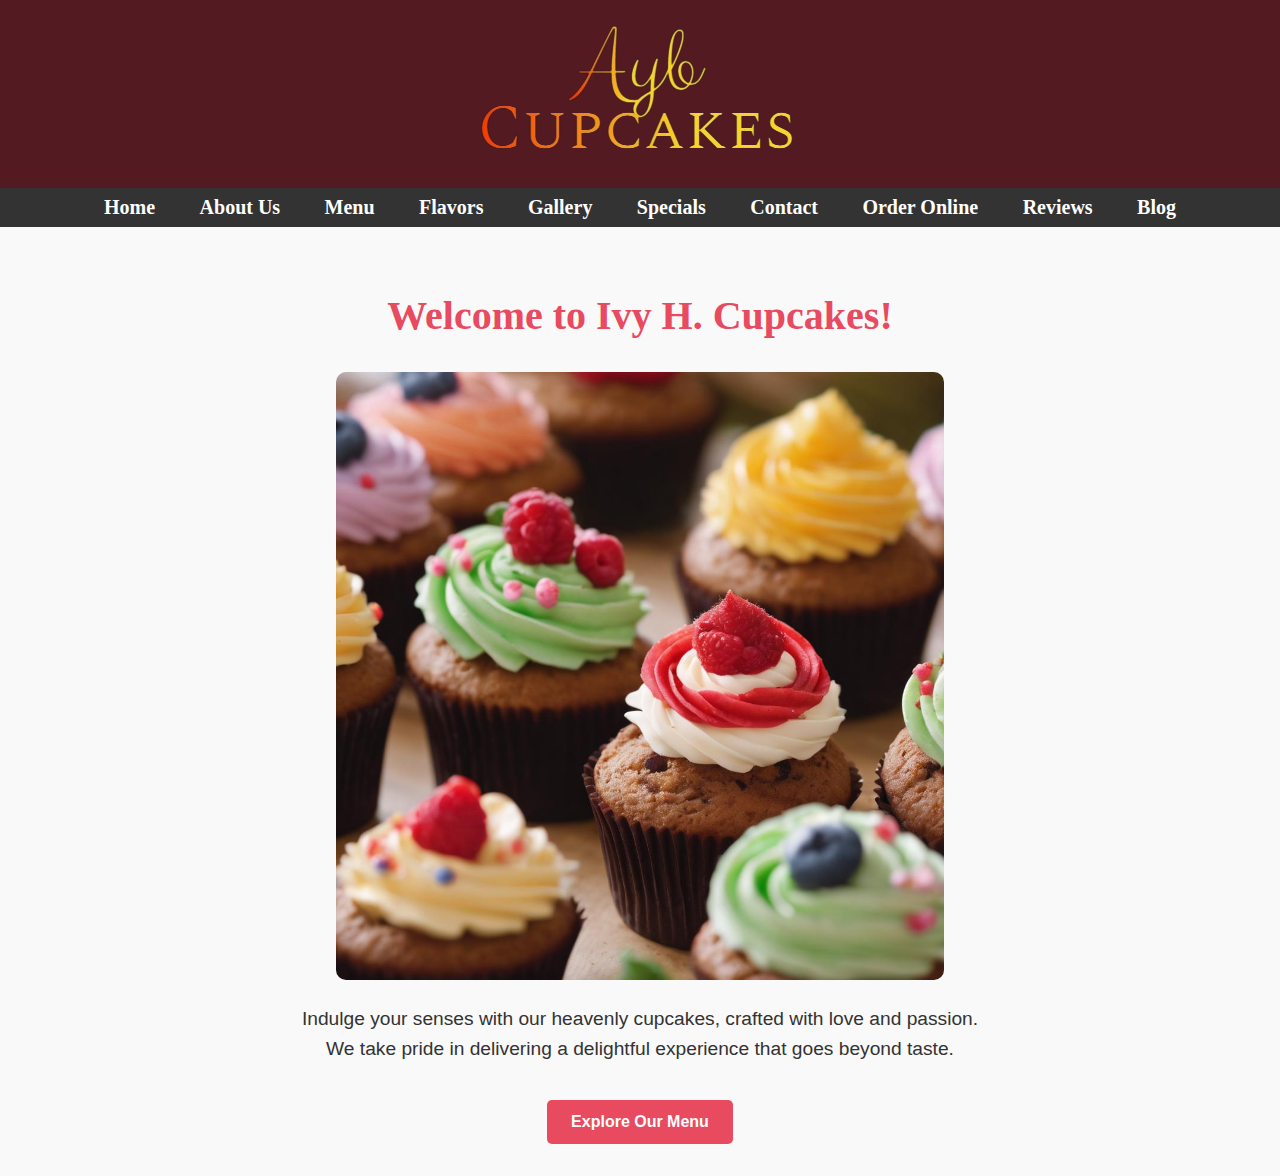
<file: index.html>
<!DOCTYPE html>
<html lang="en">
<head>
    <meta charset="UTF-8">
    <meta name="viewport" content="width=device-width, initial-scale=1.0">
    <title>Ivy H. Cupcakes</title>
    <link rel="stylesheet" href="styles.css">

</head>
<body>

    <header>
        <img src="pic/owner.png" alt="owner">
    </header>

    <nav>
        <a href="index.html">Home</a>
        <a href="about.html">About Us</a>
        <a href="menu.html">Menu</a>
        <a href="flavors.html">Flavors</a>
        <a href="gallery.html">Gallery</a>
        <a href="specials.html">Specials</a>
        <a href="contact.html">Contact</a>
        <a href="order.html">Order Online</a>
        <a href="reviews.html">Reviews</a>
        <a href="blog.html">Blog</a>
    </nav>

    <section id="home">
        <h2>Welcome to Ivy H. Cupcakes!</h2>
    <img src="pic/home.jpg" alt="Cupcakes Image">
    <p>Indulge your senses with our heavenly cupcakes, crafted with love and passion. <br>
        We take pride in delivering a delightful experience that goes beyond taste.</p>
    <a href="menu.html" class="cta-button">Explore Our Menu</a>
</section>

</body>
</html>
</file>
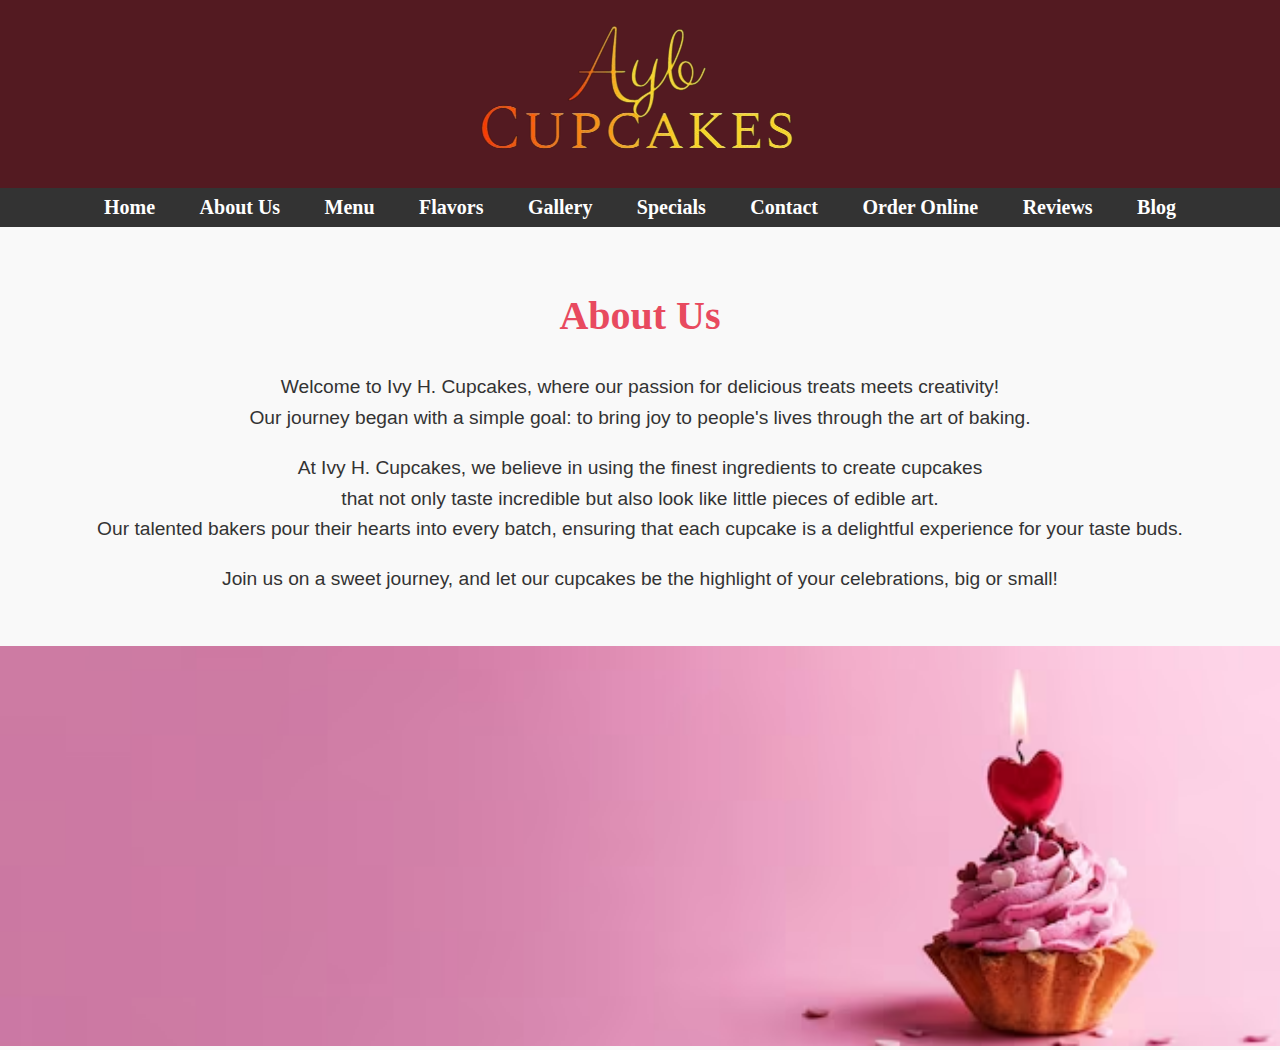
<file: about.html>
<!DOCTYPE html>
<html lang="en">
<head>
    <meta charset="UTF-8">
    <meta name="viewport" content="width=device-width, initial-scale=1.0">
    <title>Ivy H. Cupcakes</title>
    <link rel="stylesheet" href="styles.css">

</head>
<body>

    <header>
        <img src="pic/owner.png" alt="owner">
    </header>

    <nav>
        <a href="index.html">Home</a>
        <a href="about.html">About Us</a>
        <a href="menu.html">Menu</a>
        <a href="flavors.html">Flavors</a>
        <a href="gallery.html">Gallery</a>
        <a href="specials.html">Specials</a>
        <a href="contact.html">Contact</a>
        <a href="order.html">Order Online</a>
        <a href="reviews.html">Reviews</a>
        <a href="blog.html">Blog</a>
    </nav>

    <section id="about">
        <h2>About Us</h2>
        <p>Welcome to Ivy H. Cupcakes, where our passion for delicious treats meets creativity! <br>
             Our journey began with a simple goal: to bring joy to people's lives through the art of baking.</p>
        <p>At Ivy H. Cupcakes, we believe in using the finest ingredients to create cupcakes <br>
             that not only taste incredible but also look like little pieces of edible art. <br>
             Our talented bakers pour their hearts into every batch, ensuring that each cupcake is a delightful experience for your taste buds.</p>
        <p>Join us on a sweet journey, and let our cupcakes be the highlight of your celebrations, big or small!</p>
    </section>

    <section id="banner">
        <img src="pic/banner.jpg" alt="Banner Image">
    </section>

    
</body>
</html>
</file>
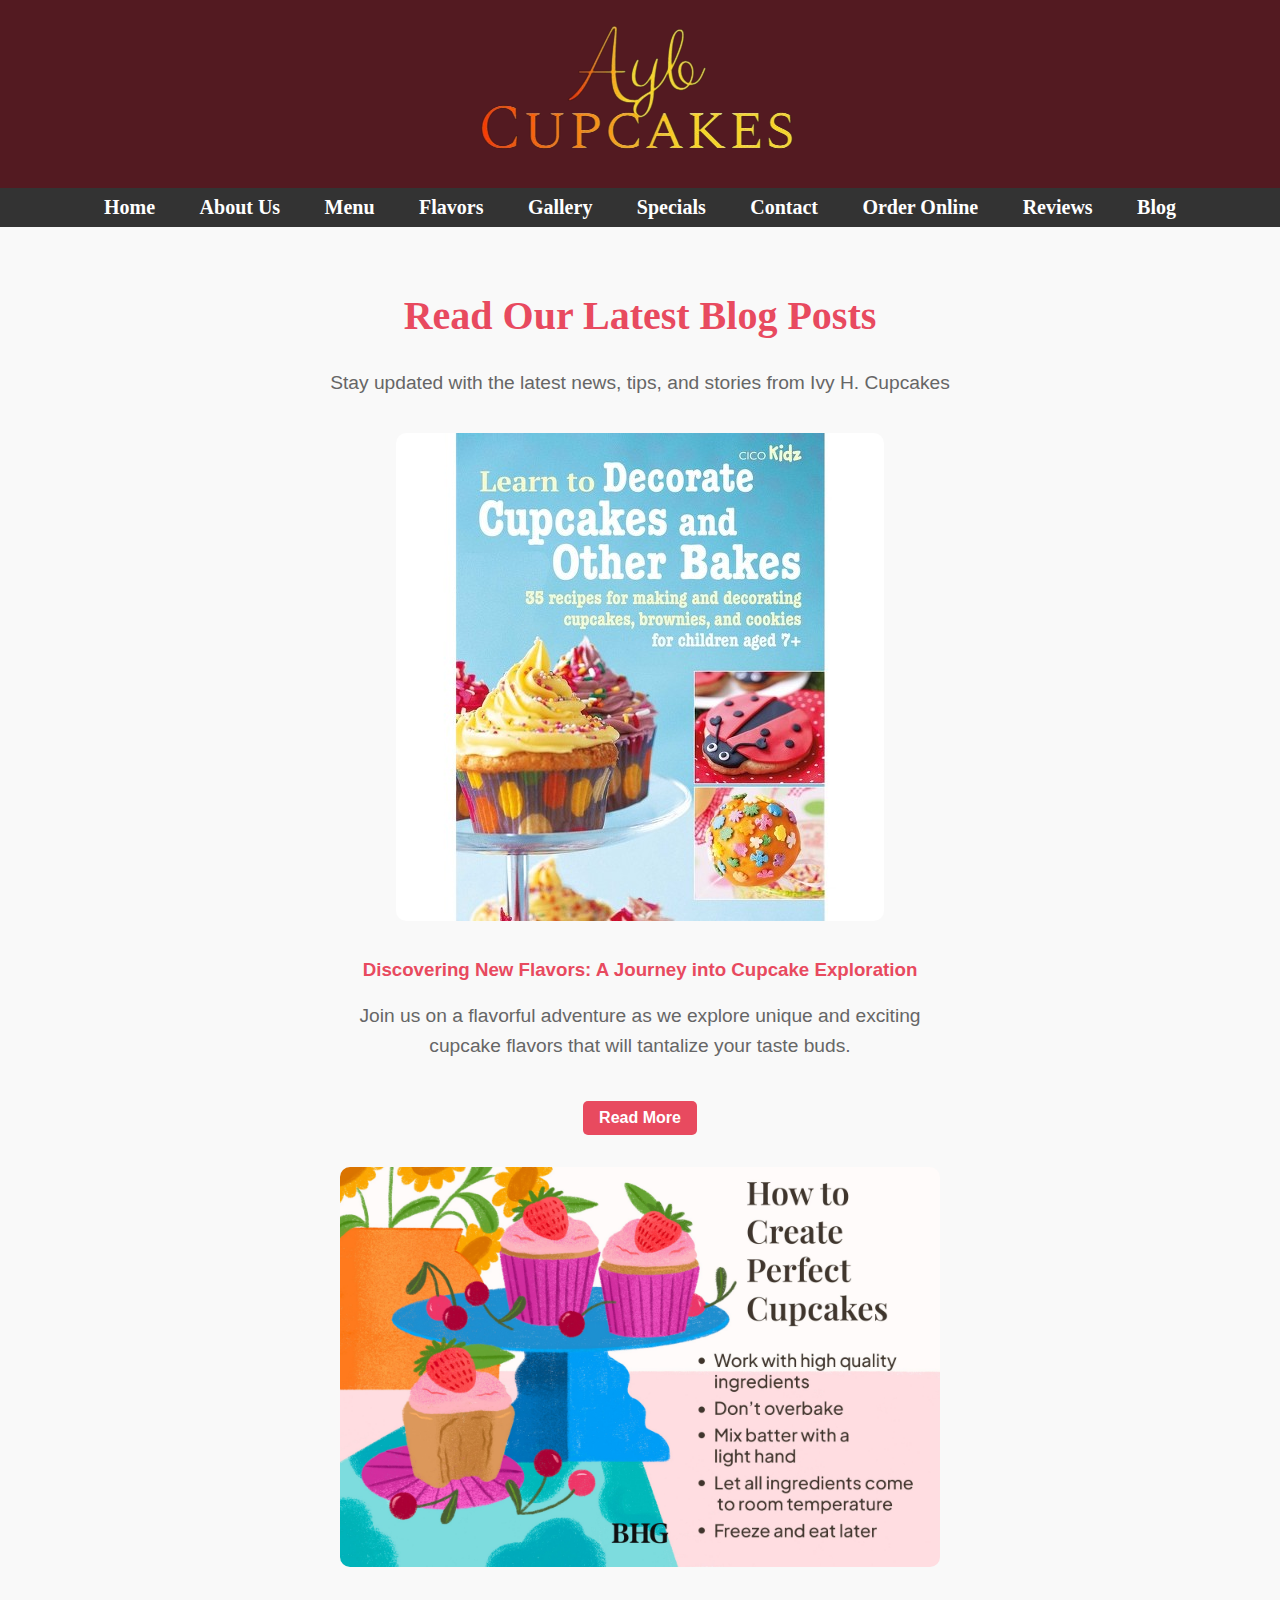
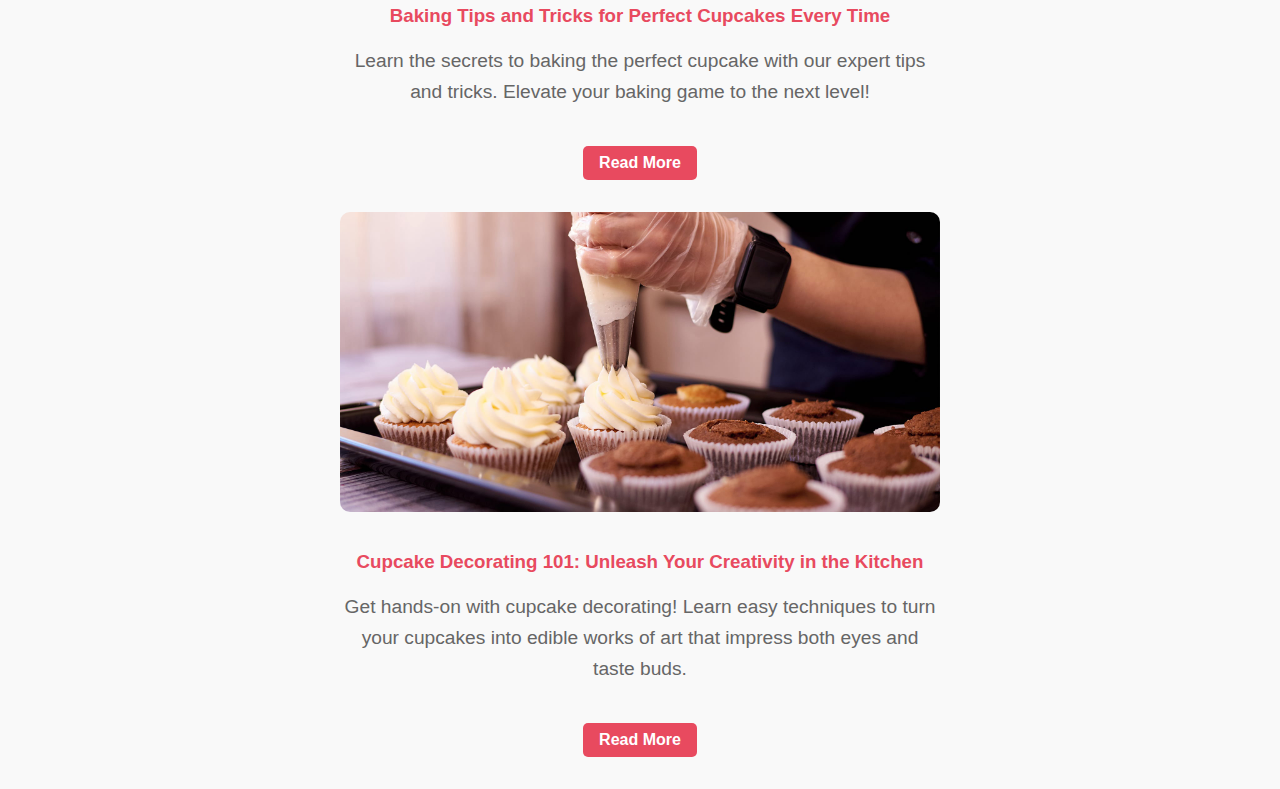
<file: blog.html>
<!DOCTYPE html>
<html lang="en">
<head>
    <meta charset="UTF-8">
    <meta name="viewport" content="width=device-width, initial-scale=1.0">
    <title>Ivy H. Cupcakes</title>
    <link rel="stylesheet" href="styles.css">

</head>
<body>

    <header>
        <img src="pic/owner.png" alt="owner">
    </header>

    <nav>
        <a href="index.html">Home</a>
        <a href="about.html">About Us</a>
        <a href="menu.html">Menu</a>
        <a href="flavors.html">Flavors</a>
        <a href="gallery.html">Gallery</a>
        <a href="specials.html">Specials</a>
        <a href="contact.html">Contact</a>
        <a href="order.html">Order Online</a>
        <a href="reviews.html">Reviews</a>
        <a href="blog.html">Blog</a>
    </nav>

    
<section id="blog">
    <h2>Read Our Latest Blog Posts</h2>
    <p>Stay updated with the latest news, tips, and stories from Ivy H. Cupcakes</p>

    <div class="blog-post">
        <img src="pic/discovering.jpg" alt="Blog Post 1">
        <h3>Discovering New Flavors: A Journey into Cupcake Exploration</h3>
        <p>Join us on a flavorful adventure as we explore unique and exciting cupcake flavors that will tantalize your taste buds.</p>
        <a href="#">Read More</a>
    </div>

    <div class="blog-post">
        <img src="pic/baking tips.jpg" alt="Blog Post 2">
        <h3>Baking Tips and Tricks for Perfect Cupcakes Every Time</h3>
        <p>Learn the secrets to baking the perfect cupcake with our expert tips and tricks. Elevate your baking game to the next level!</p>
        <a href="#">Read More</a>
    </div>

    <div class="blog-post">
        <img src="pic/decorating.jpg" alt="Blog Post 3">
        <h3>Cupcake Decorating 101: Unleash Your Creativity in the Kitchen</h3>
        <p>Get hands-on with cupcake decorating! Learn easy techniques to turn your cupcakes into edible works of art that impress both eyes and taste buds.</p>
        <a href="#">Read More</a>
    </div>
</section>

    
</body>
</html>
</file>
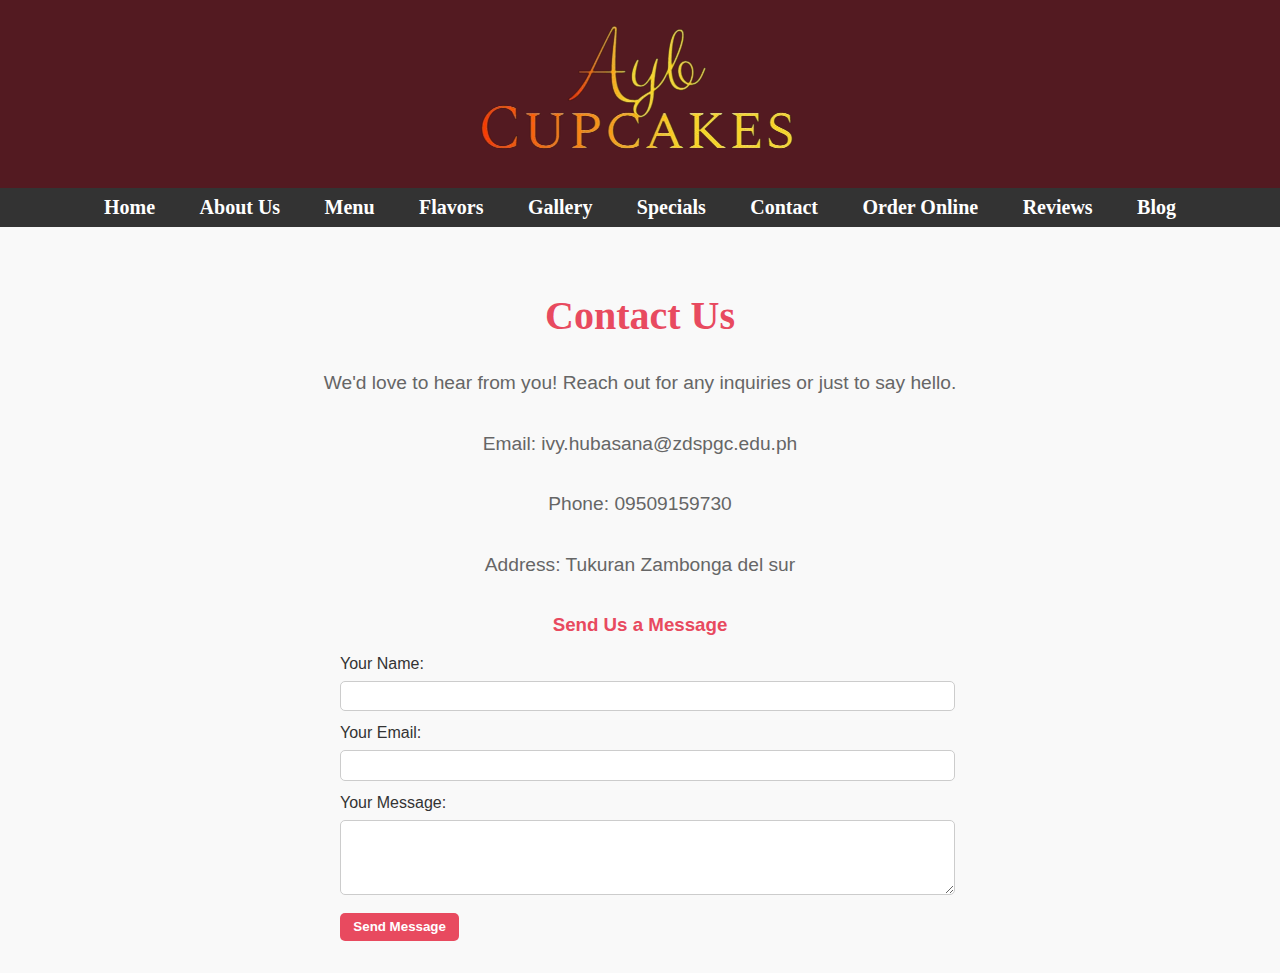
<file: contact.html>
<!DOCTYPE html>
<html lang="en">
<head>
    <meta charset="UTF-8">
    <meta name="viewport" content="width=device-width, initial-scale=1.0">
    <title>Ivy H. Cupcakes</title>
    <link rel="stylesheet" href="styles.css">

</head>
<body>

    <header>
        <img src="pic/owner.png" alt="owner">
    </header>

    <nav>
        <a href="index.html">Home</a>
        <a href="about.html">About Us</a>
        <a href="menu.html">Menu</a>
        <a href="flavors.html">Flavors</a>
        <a href="gallery.html">Gallery</a>
        <a href="specials.html">Specials</a>
        <a href="contact.html">Contact</a>
        <a href="order.html">Order Online</a>
        <a href="reviews.html">Reviews</a>
        <a href="blog.html">Blog</a>
    </nav>

    <section id="contact">
        <h2>Contact Us</h2>
        <p>We'd love to hear from you! Reach out for any inquiries or just to say hello.</p>
    
        <div class="contact-info">
            <p>Email: ivy.hubasana@zdspgc.edu.ph</p>
            <p>Phone: 09509159730</p>
            <p>Address: Tukuran Zambonga del sur</p>
        </div>
    
        <div class="contact-form">
            <h3>Send Us a Message</h3>
            <form action="#" method="post">
                <label for="name">Your Name:</label>
                <input type="text" id="name" name="name" required>
    
                <label for="email">Your Email:</label>
                <input type="email" id="email" name="email" required>
    
                <label for="message">Your Message:</label>
                <textarea id="message" name="message" rows="4" required></textarea>
    
                <button type="submit">Send Message</button>
            </form>
        </div>
    </section>

    
</body>
</html>
</file>
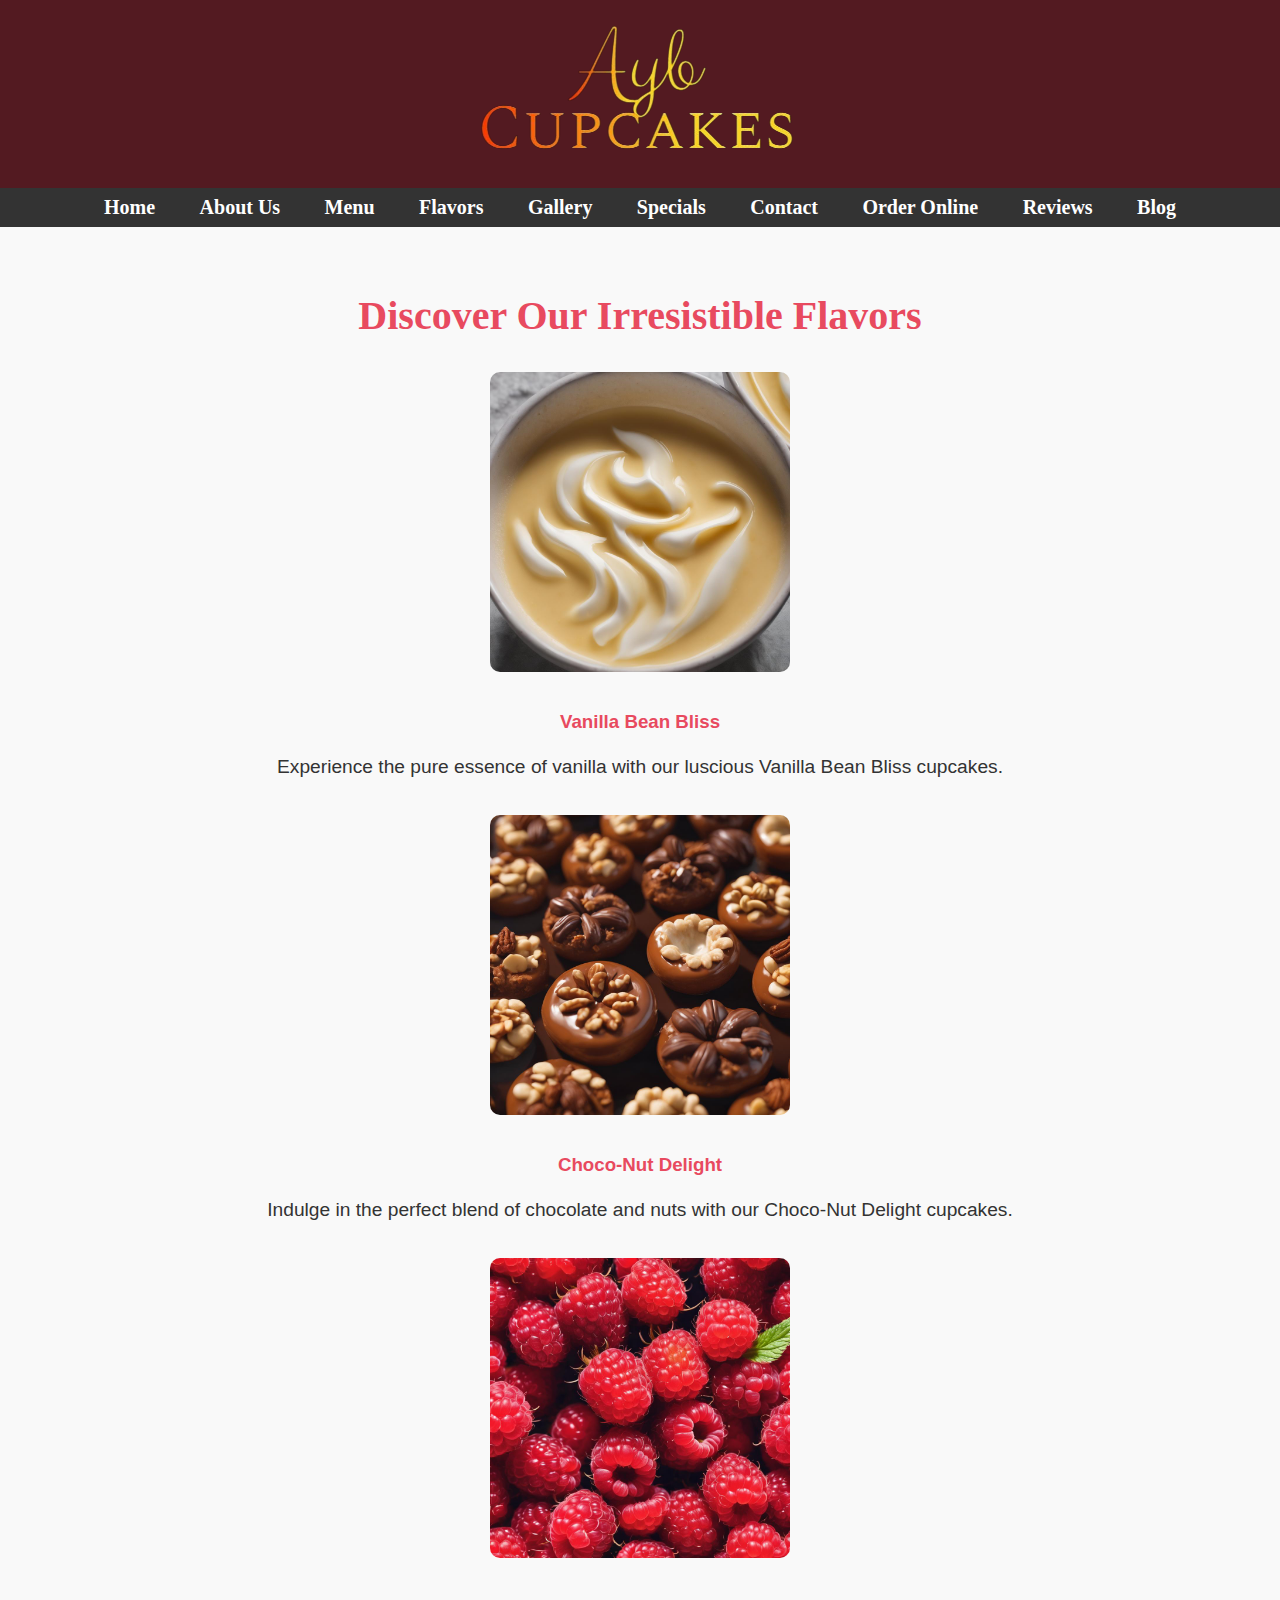
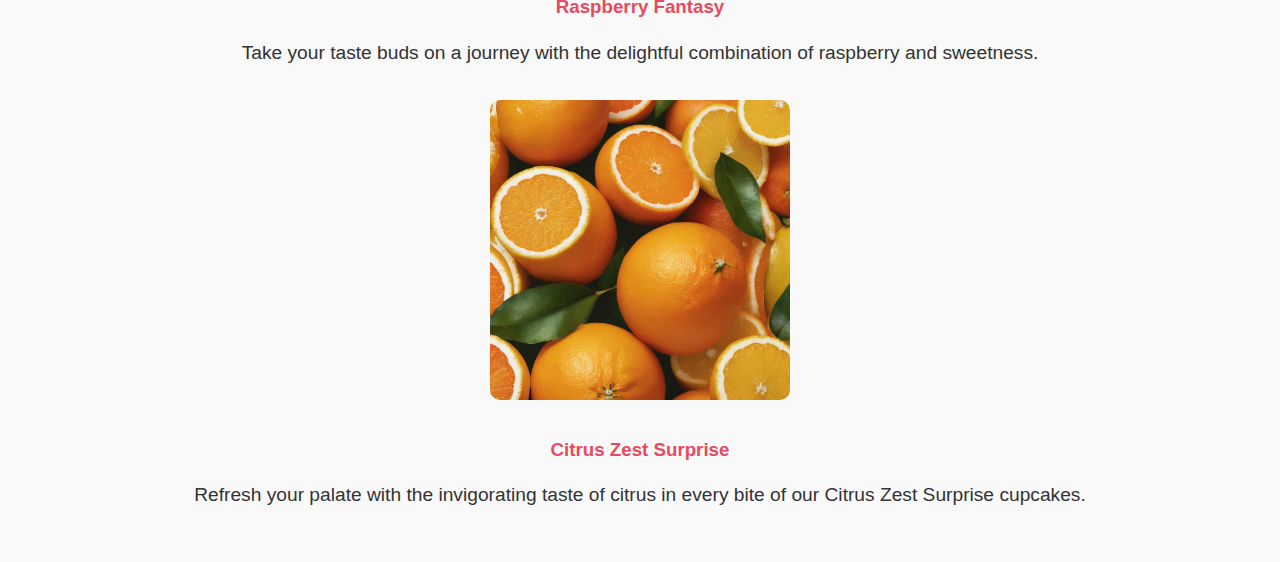
<file: flavors.html>
<!DOCTYPE html>
<html lang="en">
<head>
    <meta charset="UTF-8">
    <meta name="viewport" content="width=device-width, initial-scale=1.0">
    <title>Ivy H. Cupcakes</title>
    <link rel="stylesheet" href="styles.css">

</head>
<body>

    <header>
        <img src="pic/owner.png" alt="owner">
    </header>

    <nav>
        <a href="index.html">Home</a>
        <a href="about.html">About Us</a>
        <a href="menu.html">Menu</a>
        <a href="flavors.html">Flavors</a>
        <a href="gallery.html">Gallery</a>
        <a href="specials.html">Specials</a>
        <a href="contact.html">Contact</a>
        <a href="order.html">Order Online</a>
        <a href="reviews.html">Reviews</a>
        <a href="blog.html">Blog</a>
    </nav>

    <section id="flavors">
        <h2>Discover Our Irresistible Flavors</h2>
        <div class="flavor">
            <img src="pic/vanilla.jpg" alt="Flavor 1">
            <h3>Vanilla Bean Bliss</h3>
            <p>Experience the pure essence of vanilla with our luscious Vanilla Bean Bliss cupcakes.</p>
        </div>
    
        <div class="flavor">
            <img src="pic/choco.jpg" alt="Flavor 2">
            <h3>Choco-Nut Delight</h3>
            <p>Indulge in the perfect blend of chocolate and nuts with our Choco-Nut Delight cupcakes.</p>
        </div>
    
        <div class="flavor">
            <img src="pic/raspberry.jpg" alt="Flavor 3">
            <h3>Raspberry Fantasy</h3>
            <p>Take your taste buds on a journey with the delightful combination of raspberry and sweetness.</p>
        </div>
    
        <div class="flavor">
            <img src="pic/citrus.jpg" alt="Flavor 4">
            <h3>Citrus Zest Surprise</h3>
            <p>Refresh your palate with the invigorating taste of citrus in every bite of our Citrus Zest Surprise cupcakes.</p>
        </div>
    </section>

    
</body>
</html>
</file>
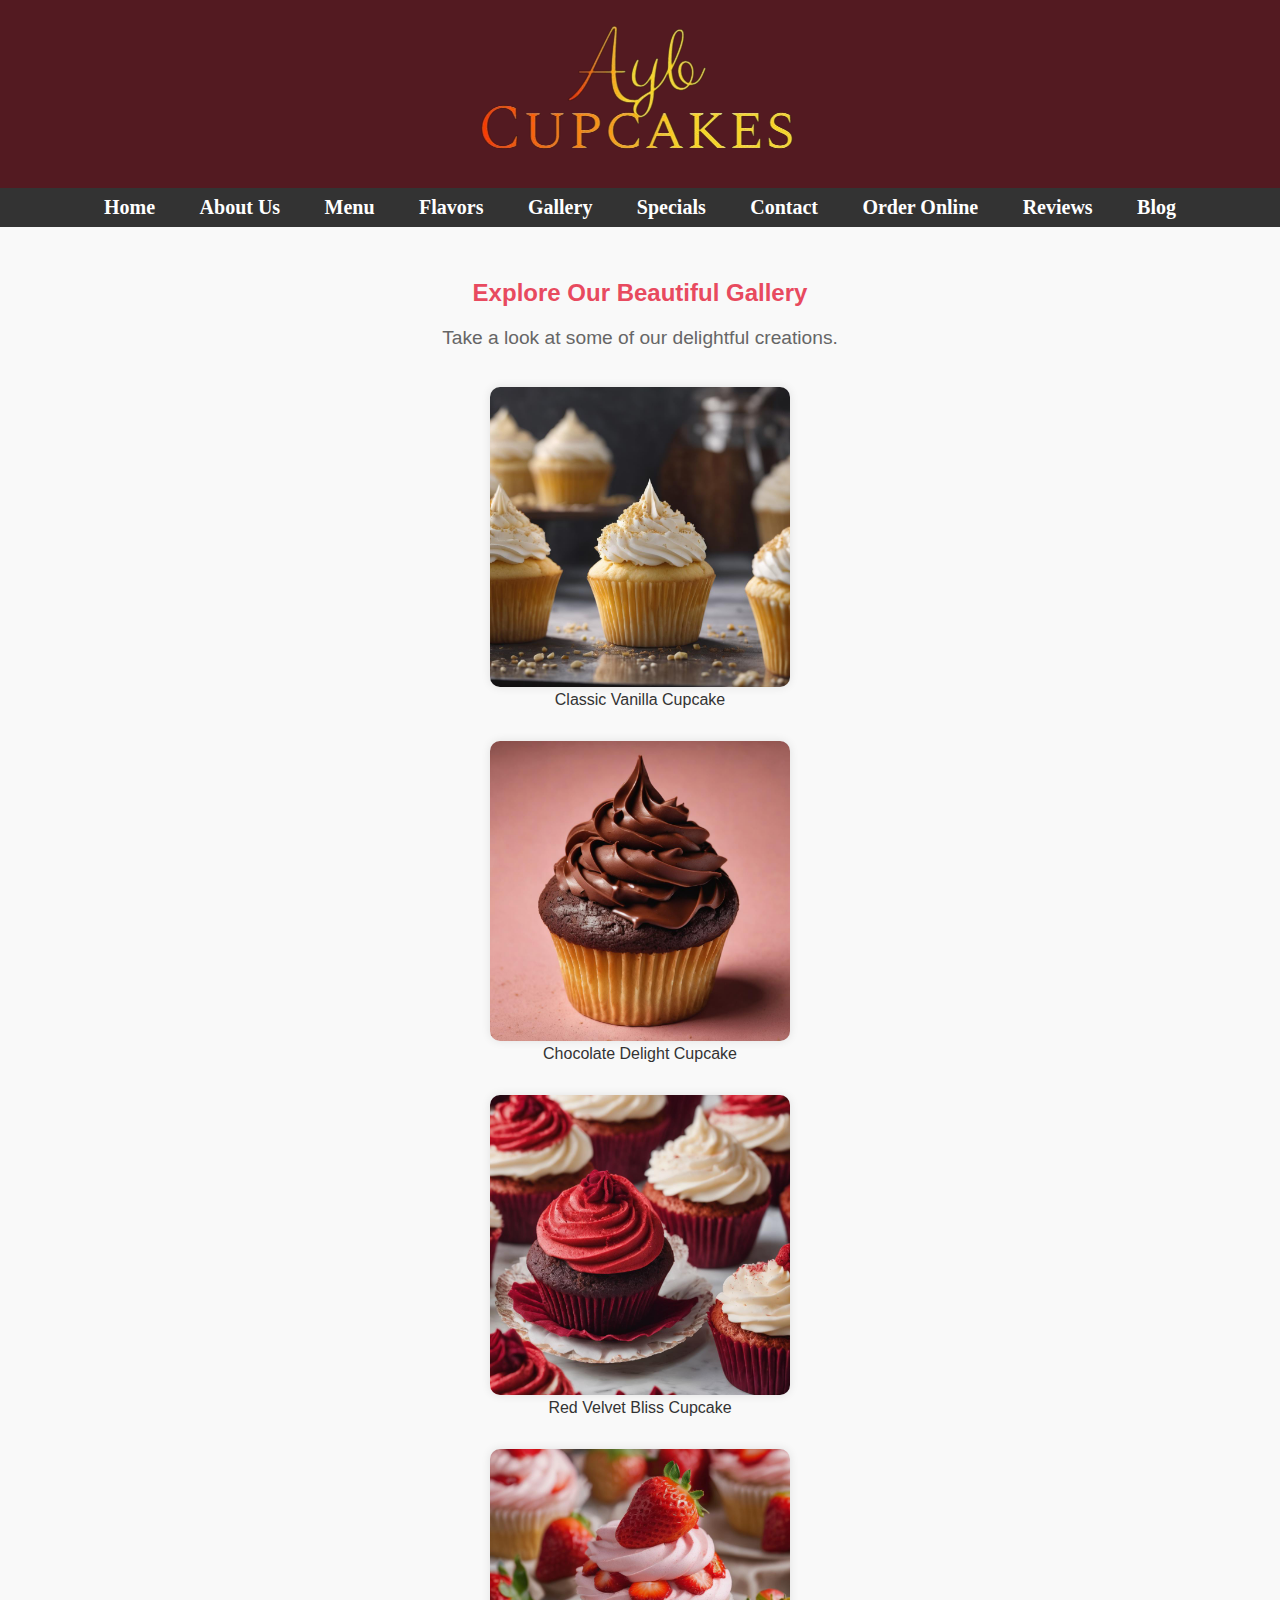
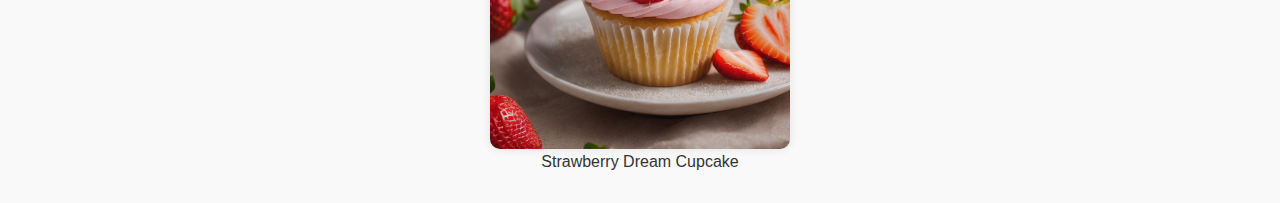
<file: gallery.html>
<!DOCTYPE html>
<html lang="en">
<head>
    <meta charset="UTF-8">
    <meta name="viewport" content="width=device-width, initial-scale=1.0">
    <title>Ivy H. Cupcakes</title>
    <link rel="stylesheet" href="styles.css">

</head>
<body>

    <header>
        <img src="pic/owner.png" alt="owner">
    </header>

    <nav>
        <a href="index.html">Home</a>
        <a href="about.html">About Us</a>
        <a href="menu.html">Menu</a>
        <a href="flavors.html">Flavors</a>
        <a href="gallery.html">Gallery</a>
        <a href="specials.html">Specials</a>
        <a href="contact.html">Contact</a>
        <a href="order.html">Order Online</a>
        <a href="reviews.html">Reviews</a>
        <a href="blog.html">Blog</a>
    </nav>

    <section id="gallery">
        <h2>Explore Our Beautiful Gallery</h2>
        <p>Take a look at some of our delightful creations.</p>
        <div class="gallery-item">
            <img src="pic/gallery1.jpg" alt="Gallery Image 1">
            <figcaption>Classic Vanilla Cupcake</figcaption>
        </div>
    
        <div class="gallery-item">
            <img src="pic/gallery2.jpg" alt="Gallery Image 2">
            <figcaption>Chocolate Delight Cupcake</figcaption>
        </div>
    
        <div class="gallery-item">
            <img src="pic/gallery3.jpg" alt="Gallery Image 3">
            <figcaption>Red Velvet Bliss Cupcake</figcaption>
        </div>
    
        <div class="gallery-item">
            <img src="pic/gallery4.jpg" alt="Gallery Image 4">
            <figcaption>Strawberry Dream Cupcake</figcaption>
        </div>

    
</body>
</html>
</file>
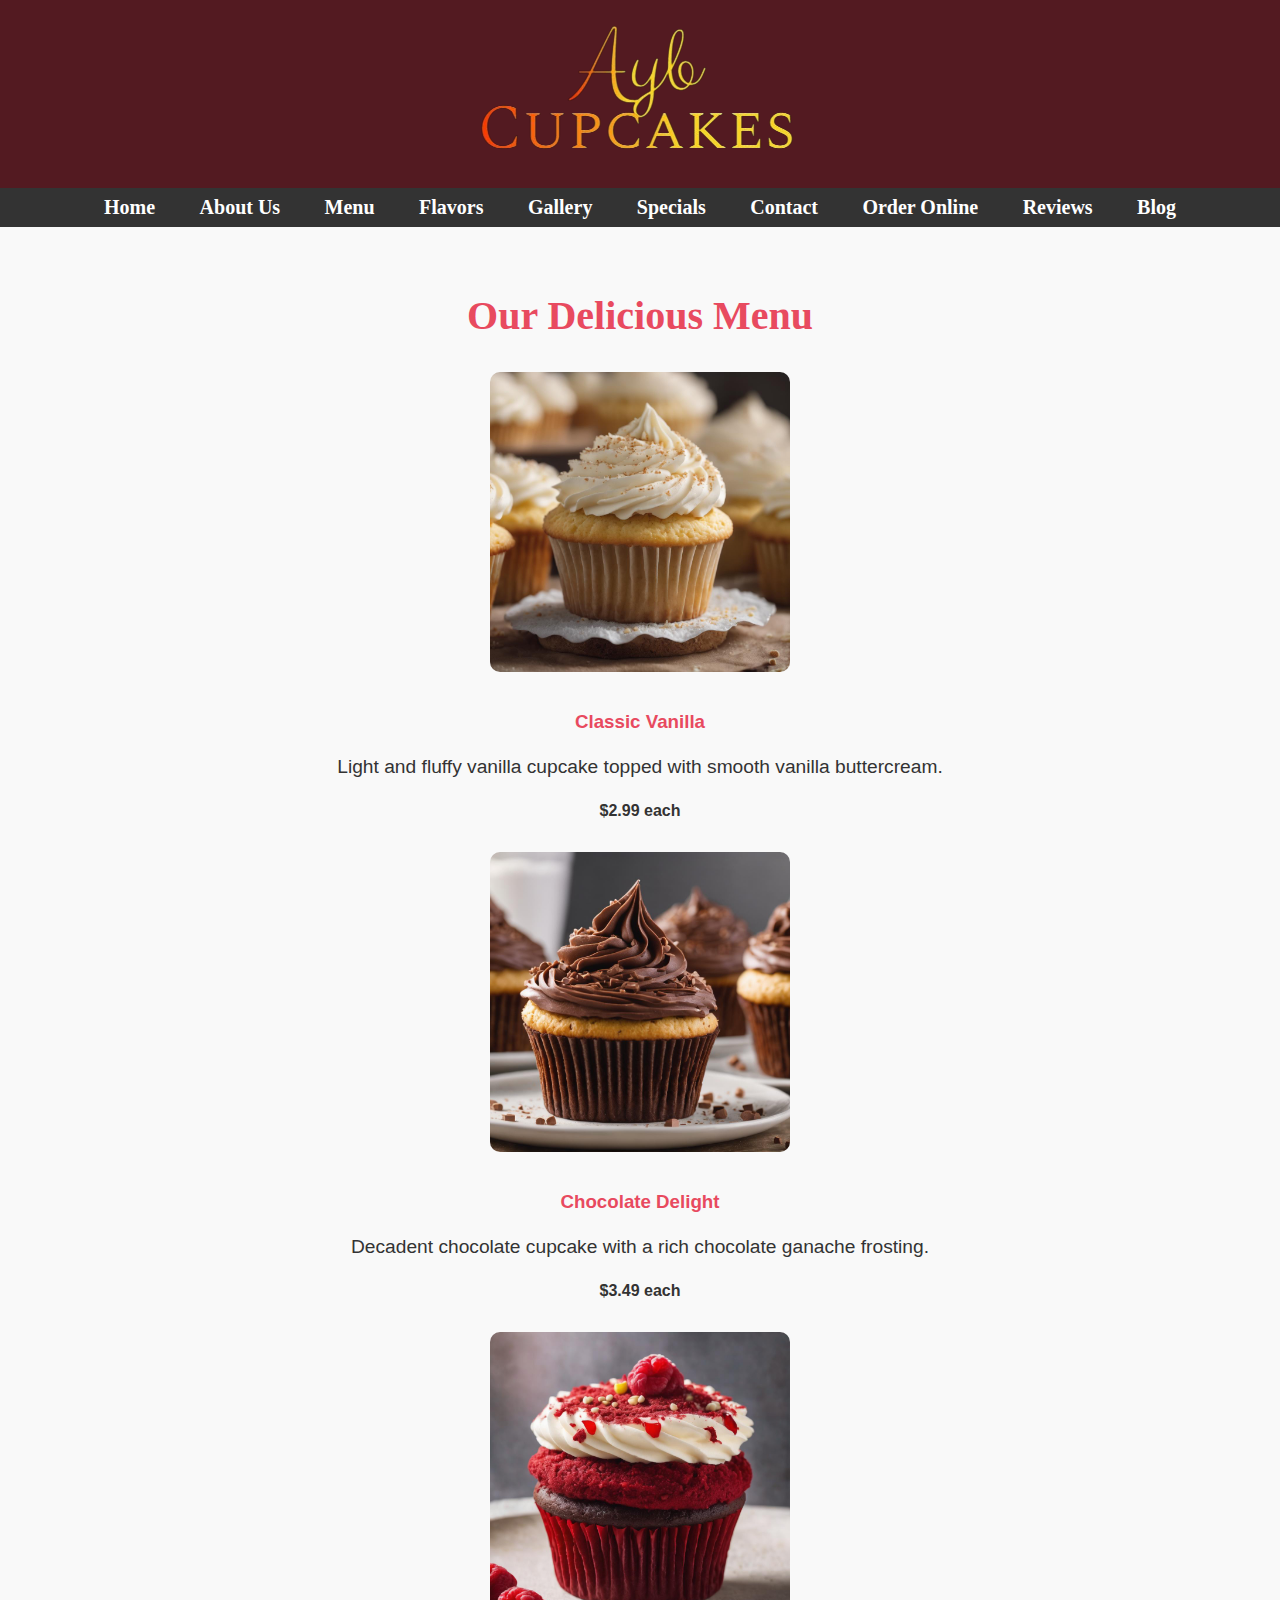
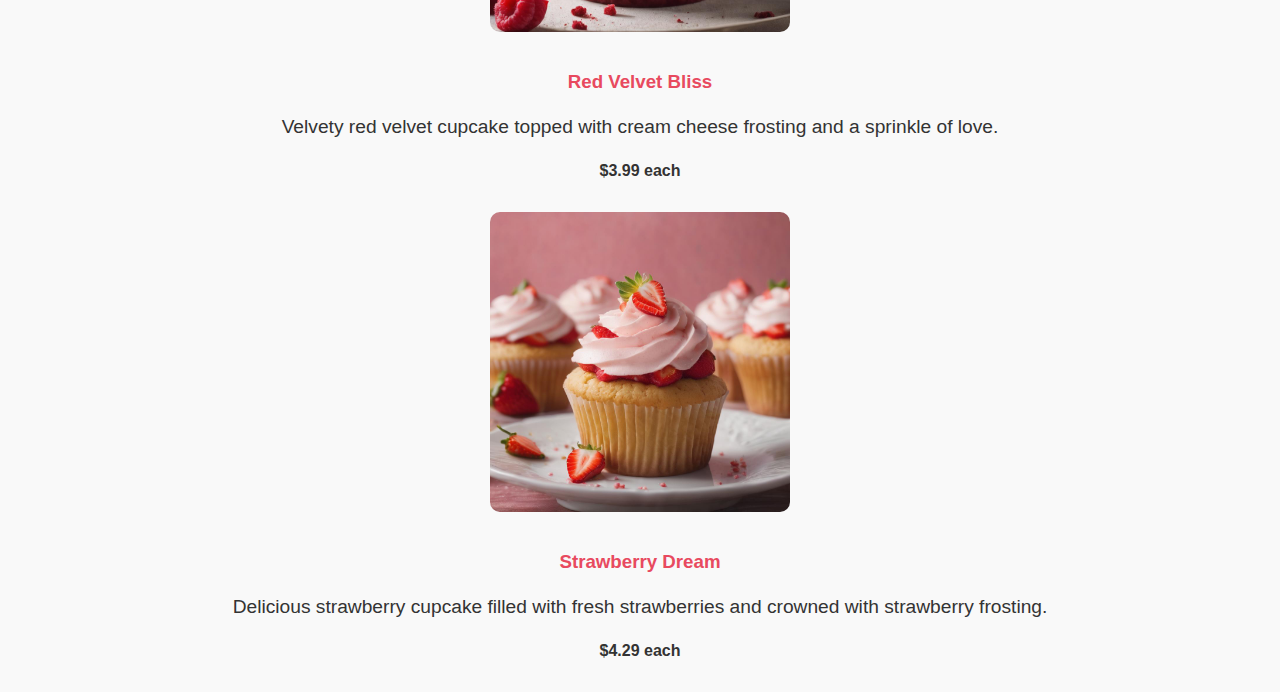
<file: menu.html>
<!DOCTYPE html>
<html lang="en">
<head>
    <meta charset="UTF-8">
    <meta name="viewport" content="width=device-width, initial-scale=1.0">
    <title>Ivy H. Cupcakes</title>
    <link rel="stylesheet" href="styles.css">

</head>
<body>

    <header>
        <img src="pic/owner.png" alt="owner">
    </header>

    <nav>
        <a href="index.html">Home</a>
        <a href="about.html">About Us</a>
        <a href="menu.html">Menu</a>
        <a href="flavors.html">Flavors</a>
        <a href="gallery.html">Gallery</a>
        <a href="specials.html">Specials</a>
        <a href="contact.html">Contact</a>
        <a href="order.html">Order Online</a>
        <a href="reviews.html">Reviews</a>
        <a href="blog.html">Blog</a>
    </nav>

    <section id="menu">
        <h2>Our Delicious Menu</h2>
        <div class="menu-item">
            <img src="pic/classic.jpg" alt="Cupcake 1">
            <h3>Classic Vanilla</h3>
            <p>Light and fluffy vanilla cupcake topped with smooth vanilla buttercream.</p>
            <span class="price">$2.99 each</span>
        </div>
    
        <div class="menu-item">
            <img src="pic/chocolate.jpg" alt="Cupcake 2">
            <h3>Chocolate Delight</h3>
            <p>Decadent chocolate cupcake with a rich chocolate ganache frosting.</p>
            <span class="price">$3.49 each</span>
        </div>
    
        <div class="menu-item">
            <img src="pic/red.jpg" alt="Cupcake 3">
            <h3>Red Velvet Bliss</h3>
            <p>Velvety red velvet cupcake topped with cream cheese frosting and a sprinkle of love.</p>
            <span class="price">$3.99 each</span>
        </div>
    
        <div class="menu-item">
            <img src="pic/strawberry.jpg" alt="Cupcake 4">
            <h3>Strawberry Dream</h3>
            <p>Delicious strawberry cupcake filled with fresh strawberries and crowned with strawberry frosting.</p>
            <span class="price">$4.29 each</span>
        </div>
    
    </section>    

    
</body>
</html>
</file>
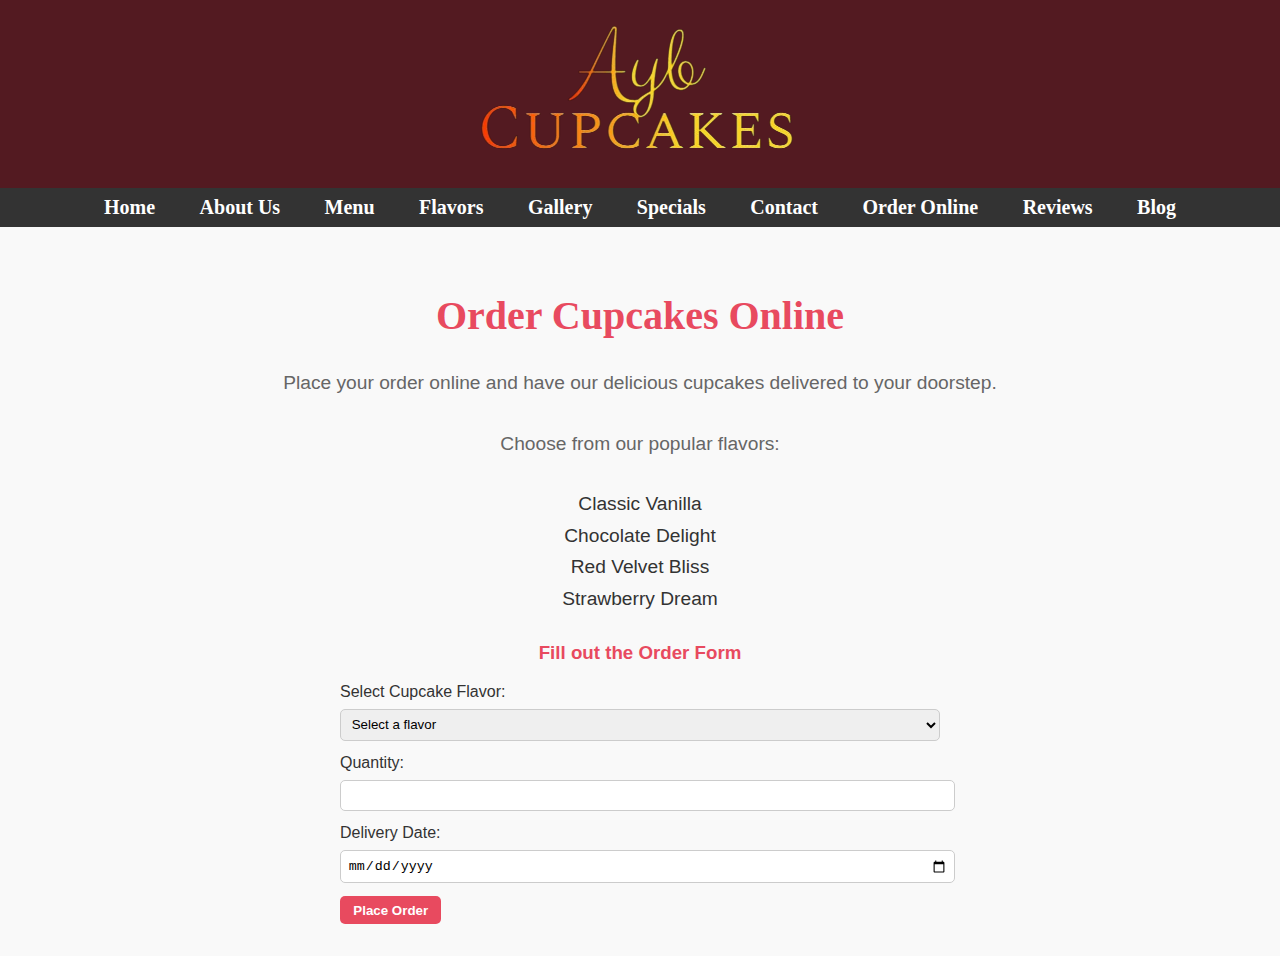
<file: order.html>
<!DOCTYPE html>
<html lang="en">
<head>
    <meta charset="UTF-8">
    <meta name="viewport" content="width=device-width, initial-scale=1.0">
    <title>Ivy H. Cupcakes</title>
    <link rel="stylesheet" href="styles.css">

</head>
<body>

    <header>
        <img src="pic/owner.png" alt="owner">
    </header>

    <nav>
        <a href="index.html">Home</a>
        <a href="about.html">About Us</a>
        <a href="menu.html">Menu</a>
        <a href="flavors.html">Flavors</a>
        <a href="gallery.html">Gallery</a>
        <a href="specials.html">Specials</a>
        <a href="contact.html">Contact</a>
        <a href="order.html">Order Online</a>
        <a href="reviews.html">Reviews</a>
        <a href="blog.html">Blog</a>
    </nav>

    <section id="order">
        <h2>Order Cupcakes Online</h2>
        <p>Place your order online and have our delicious cupcakes delivered to your doorstep.</p>
    
        <div class="order-options">
            <p>Choose from our popular flavors:</p>
            <ul>
                <li>Classic Vanilla</li>
                <li>Chocolate Delight</li>
                <li>Red Velvet Bliss</li>
                <li>Strawberry Dream</li>
            </ul>
        </div>
    
        <div class="order-form">
            <h3>Fill out the Order Form</h3>
            <form action="#" method="post">
                <label for="flavor">Select Cupcake Flavor:</label>
                <select id="flavor" name="flavor" required>
                    <option value="" disabled selected>Select a flavor</option>
                    <option value="vanilla">Classic Vanilla</option>
                    <option value="chocolate">Chocolate Delight</option>
                    <option value="red_velvet">Red Velvet Bliss</option>
                    <option value="strawberry">Strawberry Dream</option>
                </select>
    
                <label for="quantity">Quantity:</label>
                <input type="number" id="quantity" name="quantity" min="1" required>
    
                <label for="delivery-date">Delivery Date:</label>
                <input type="date" id="delivery-date" name="delivery-date" required>
    
                <button type="submit">Place Order</button>
            </form>
        </div>
    </section>

    
</body>
</html>
</file>
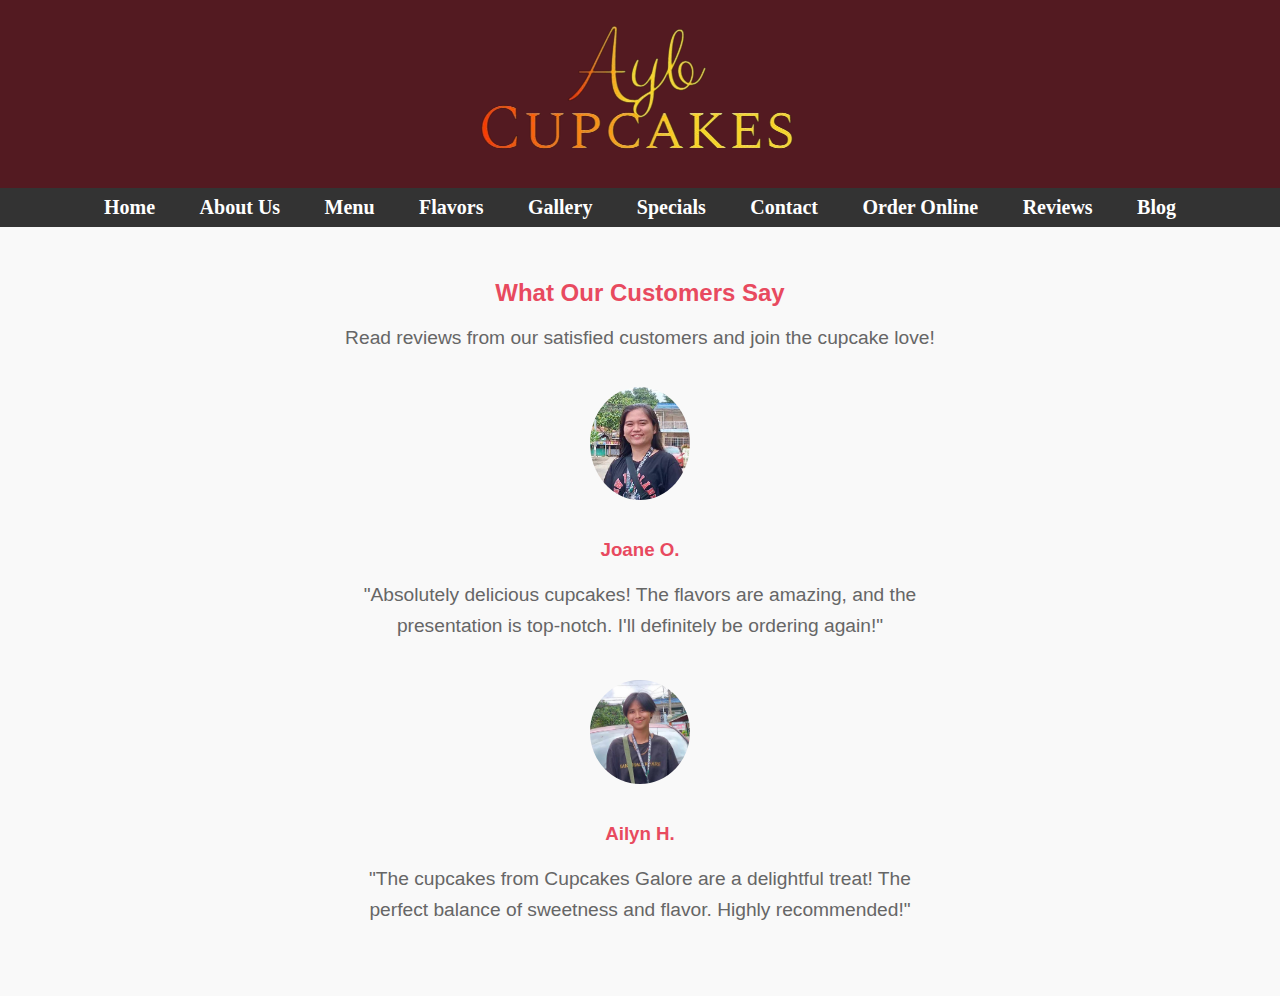
<file: reviews.html>
<!DOCTYPE html>
<html lang="en">
<head>
    <meta charset="UTF-8">
    <meta name="viewport" content="width=device-width, initial-scale=1.0">
    <title>Ivy H. Cupcakes</title>
    <link rel="stylesheet" href="styles.css">

</head>
<body>

    <header>
        <img src="pic/owner.png" alt="owner">
    </header>

    <nav>
        <a href="index.html">Home</a>
        <a href="about.html">About Us</a>
        <a href="menu.html">Menu</a>
        <a href="flavors.html">Flavors</a>
        <a href="gallery.html">Gallery</a>
        <a href="specials.html">Specials</a>
        <a href="contact.html">Contact</a>
        <a href="order.html">Order Online</a>
        <a href="reviews.html">Reviews</a>
        <a href="blog.html">Blog</a>
    </nav>

    <section id="reviews">
        <h2>What Our Customers Say</h2>
        <p>Read reviews from our satisfied customers and join the cupcake love!</p>
    
        <div class="review">
            <img src="pic/customer1.jpg" alt="Customer 1">
            <h3>Joane O.</h3>
            <p>"Absolutely delicious cupcakes! The flavors are amazing, and the presentation is top-notch. I'll definitely be ordering again!"</p>
        </div>
    
        <div class="review">
            <img src="pic/customer2.jpg" alt="Customer 2">
            <h3>Ailyn H.</h3>
            <p>"The cupcakes from Cupcakes Galore are a delightful treat! The perfect balance of sweetness and flavor. Highly recommended!"</p>
        </div>
    
    </section>
    

    
</body>
</html>
</file>
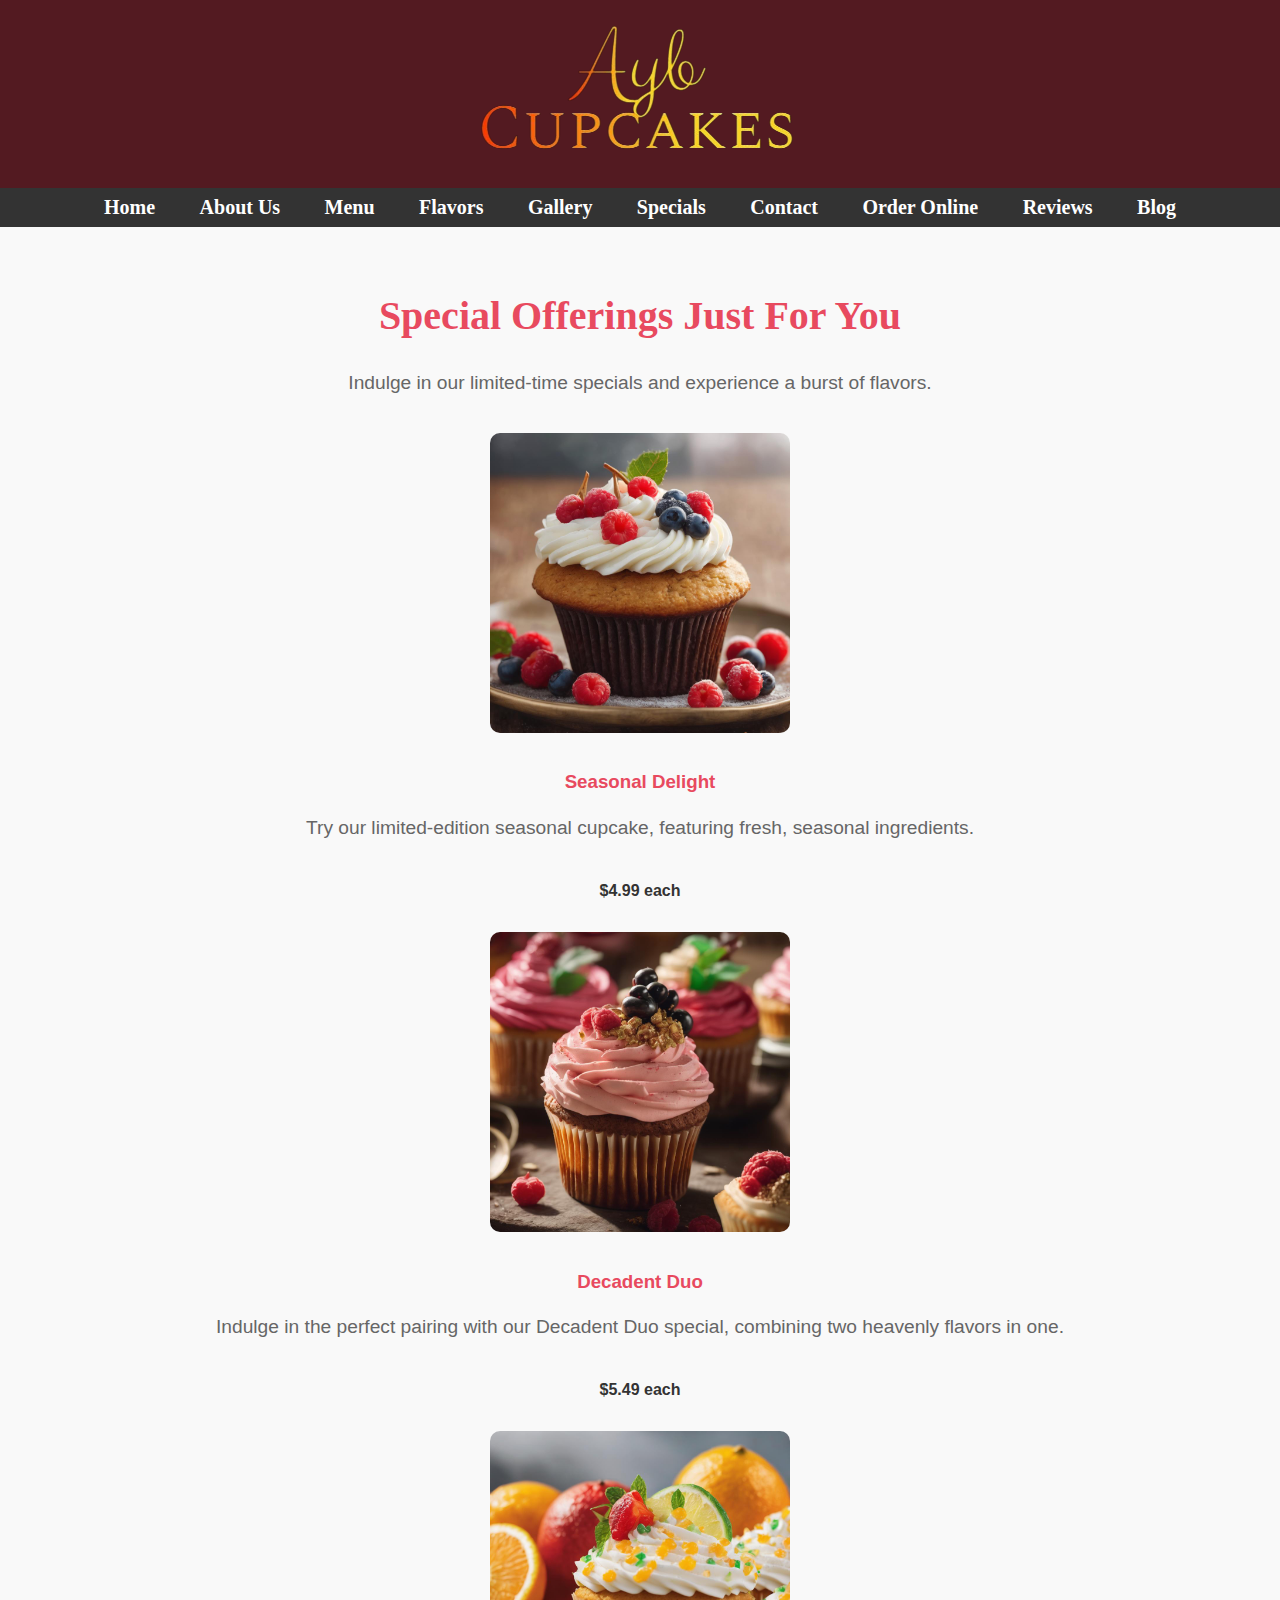
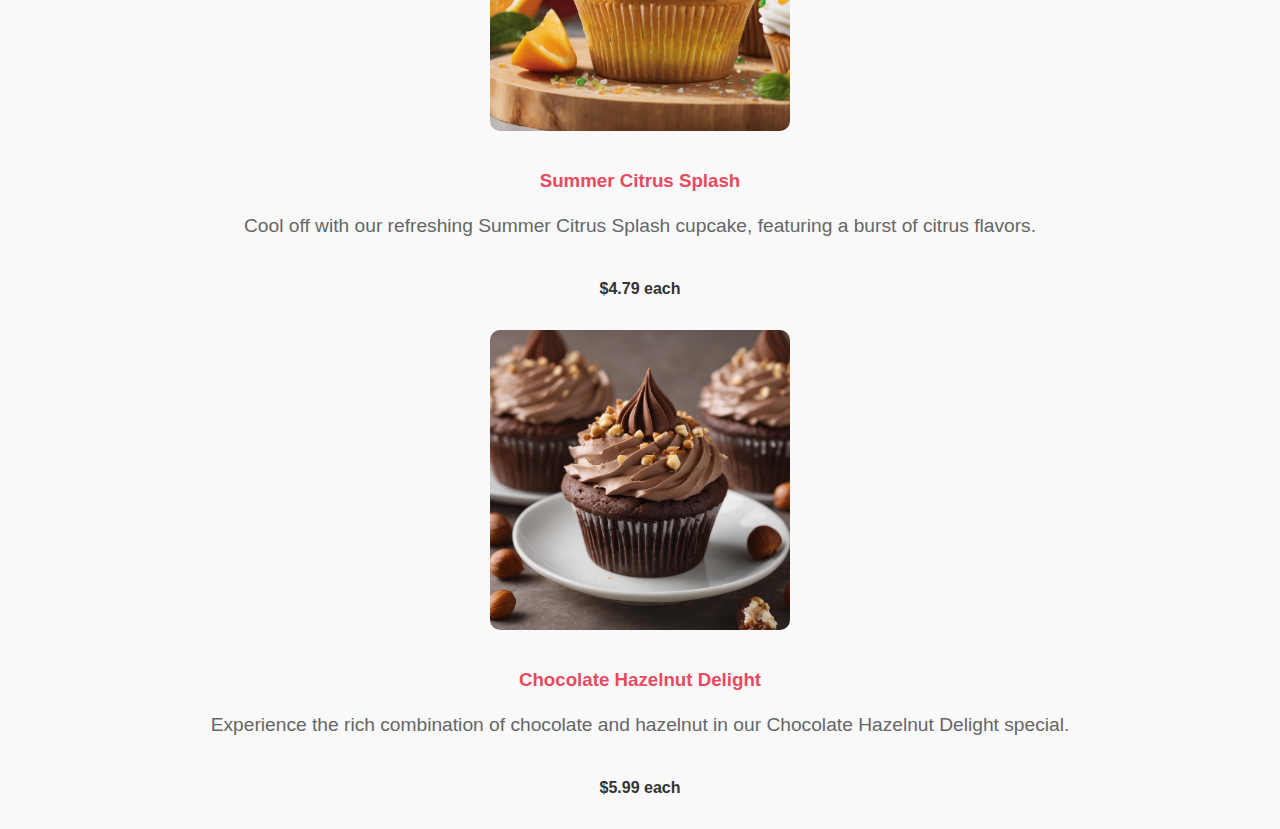
<file: specials.html>
<!DOCTYPE html>
<html lang="en">
<head>
    <meta charset="UTF-8">
    <meta name="viewport" content="width=device-width, initial-scale=1.0">
    <title>Ivy H. Cupcakes</title>
    <link rel="stylesheet" href="styles.css">

</head>
<body>

    <header>
        <img src="pic/owner.png" alt="owner">
    </header>

    <nav>
        <a href="index.html">Home</a>
        <a href="about.html">About Us</a>
        <a href="menu.html">Menu</a>
        <a href="flavors.html">Flavors</a>
        <a href="gallery.html">Gallery</a>
        <a href="specials.html">Specials</a>
        <a href="contact.html">Contact</a>
        <a href="order.html">Order Online</a>
        <a href="reviews.html">Reviews</a>
        <a href="blog.html">Blog</a>
    </nav>

    <section id="specials">
        <h2>Special Offerings Just For You</h2>
        <p>Indulge in our limited-time specials and experience a burst of flavors.</p>
    
        <div class="special-item">
            <img src="pic/seasonal.jpg" alt="Special 1">
            <h3>Seasonal Delight</h3>
            <p>Try our limited-edition seasonal cupcake, featuring fresh, seasonal ingredients.</p>
            <span class="price">$4.99 each</span>
        </div>
    
        <div class="special-item">
            <img src="pic/duo.jpg" alt="Special 2">
            <h3>Decadent Duo</h3>
            <p>Indulge in the perfect pairing with our Decadent Duo special, combining two heavenly flavors in one.</p>
            <span class="price">$5.49 each</span>
        </div>
    
        <div class="special-item">
            <img src="pic/summer.jpg" alt="Special 3">
            <h3>Summer Citrus Splash</h3>
            <p>Cool off with our refreshing Summer Citrus Splash cupcake, featuring a burst of citrus flavors.</p>
            <span class="price">$4.79 each</span>
        </div>
    
        <div class="special-item">
            <img src="pic/hazelnut.jpg" alt="Special 4">
            <h3>Chocolate Hazelnut Delight</h3>
            <p>Experience the rich combination of chocolate and hazelnut in our Chocolate Hazelnut Delight special.</p>
            <span class="price">$5.99 each</span>
        </div>
    </section>
    

    
</body>
</html>
</file>
<file: styles.css>
body {
    font-family: 'Arial', sans-serif;
    background-color: #f9f9f9;
    color: #333;
    margin: 0;
    padding: 0;
    box-sizing: border-box;
}

header {
    background-color: #531a21;
    color: #fff;
    text-align: center;
    padding: 1em 0;
}

nav {
    background-color: #333;
    padding: 0.5em;
    text-align: center;
}

nav a {
    font-family: 'Times New Roman', Times, serif;
    font-weight: bold;
    font-size: 20px;
    color: #fff;
    text-decoration: none;
    margin: 0 1em;
}

nav a:hover {
    color: orange;
}

section#home {
    text-align: center;
    padding: 2em;
}

section#home h2 {
    font-family: 'Times New Roman', Times, serif;
    font-size: 40px;
    font-weight: bold;
    color: #e84a5f;
}

section#home p {
    font-size: 1.2em;
    line-height: 1.6;
}

section#home img {
    max-width: 50%;
    height: auto;
    border-radius: 10px; /* Optional: Add rounded corners */
}

.cta-button {
    display: inline-block;
    padding: 0.8em 1.5em;
    margin-top: 1em;
    background-color: #e84a5f;
    color: #fff;
    text-decoration: none;
    border-radius: 5px;
    font-weight: bold;
}

/* Banner styles */
section#banner {
    text-align: center;
}

section#banner img {
    width: 100%;
    height: 50%; /* Make the image fill the container */
    max-height: 400px; /* Set a maximum height for the banner */
    object-fit: cover; /* Maintain image aspect ratio and cover the container */
}

/* About Us section styles */
section#about {
    text-align: center;
    padding: 2em;
}

section#about h2 {
    font-family: 'Times New Roman', Times, serif;
    font-size: 40px;
    font-weight: bold;
    color: #e84a5f;
}

section#about p {
    font-size: 1.2em;
    line-height: 1.6;
}

/* Menu section styles */
section#menu {
    text-align: center;
    padding: 2em;
}

section#menu h2 {
    font-family: 'Times New Roman', Times, serif;
    font-size: 40px;
    font-weight: bold;
    color: #e84a5f;
}

.menu-item {
    margin-top: 2em;
}

.menu-item img {
    max-width: 300px;
    height: auto;
    border-radius: 10px; /* Optional: Add rounded corners */
    margin-bottom: 1em;
}

.menu-item h3 {
    color: #e84a5f;
}

.menu-item p {
    font-size: 1.2em;
    line-height: 1.6;
    margin-bottom: 1em;
}

.price {
    font-weight: bold;
    color: #333;
}

/* Flavors section styles */
section#flavors {
    text-align: center;
    padding: 2em;
}

section#flavors h2 {
    font-family: 'Times New Roman', Times, serif;
    font-size: 40px;
    font-weight: bold;
    color: #e84a5f;
}

.flavor {
    margin-top: 2em;
}

.flavor img {
    max-width: 300px;
    height: auto;
    border-radius: 10px; /* Optional: Add rounded corners */
    margin-bottom: 1em;
}

.flavor h3 {
    color: #e84a5f;
}

.flavor p {
    font-size: 1.2em;
    line-height: 1.6;
    margin-bottom: 1em;
}

/* Gallery section styles */
section#gallery {
    text-align: center;
    padding: 2em;
}

section#gallery h2 {
    color: #e84a5f;
}

section#gallery p {
    font-size: 1.2em;
    color: #666;
    margin-bottom: 2em;
}

.gallery-item {
    margin-top: 2em;
}

.gallery-item img {
    max-width: 300px;
    height: auto;
    border-radius: 10px; /* Optional: Add rounded corners */
    box-shadow: 0 0 10px rgba(0, 0, 0, 0.1); /* Optional: Add a subtle box shadow */
}

/* Specials section styles */
section#specials {
    text-align: center;
    padding: 2em;
}

section#specials h2 {
    font-family: 'Times New Roman', Times, serif;
    font-size: 40px;
    font-weight: bold;
    color: #e84a5f;
}

section#specials p {
    font-size: 1.2em;
    color: #666;
    margin-bottom: 2em;
}

.special-item {
    margin-top: 2em;
}

.special-item img {
    max-width: 300px;
    height: auto;
    border-radius: 10px; /* Optional: Add rounded corners */
    margin-bottom: 1em;
}

.special-item h3 {
    color: #e84a5f;
}

.special-item p {
    font-size: 1.2em;
    line-height: 1.6;
    margin-bottom: 1em;
}

.price {
    font-weight: bold;
    color: #333;
}

/* Contact section styles */
section#contact {
    text-align: center;
    padding: 2em;
}

section#contact h2 {
    font-family: 'Times New Roman', Times, serif;
    font-size: 40px;
    font-weight: bold;
    color: #e84a5f;
}

section#contact p {
    font-size: 1.2em;
    color: #666;
    margin-bottom: 2em;
}

.contact-info {
    margin-bottom: 2em;
}

.contact-info p {
    font-size: 1.2em;
    margin-bottom: 1em;
}

.contact-form {
    max-width: 600px;
    margin: 0 auto;
}

.contact-form h3 {
    color: #e84a5f;
    margin-bottom: 1em;
}

.contact-form form {
    text-align: left;
}

.contact-form label {
    display: block;
    margin-bottom: 0.5em;
    color: #333;
}

.contact-form input,
.contact-form textarea {
    width: 100%;
    padding: 0.5em;
    margin-bottom: 1em;
    border: 1px solid #ccc;
    border-radius: 5px;
}

.contact-form button {
    background-color: #e84a5f;
    color: #fff;
    padding: 0.5em 1em;
    border: none;
    border-radius: 5px;
    cursor: pointer;
    font-weight: bold;
}

.contact-form button:hover {
    background-color: #d03045;
}


/* Order section styles */
section#order {
    text-align: center;
    padding: 2em;
}

section#order h2 {
    font-family: 'Times New Roman', Times, serif;
    font-size: 40px;
    font-weight: bold;
    color: #e84a5f;
}


/* Reviews section styles */
section#reviews {
    text-align: center;
    padding: 2em;
}

section#reviews h2 {
    color: #e84a5f;
}

section#reviews p {
    font-size: 1.2em;
    color: #666;
    margin-bottom: 2em;
}

.review {
    max-width: 600px;
    margin: 0 auto;
    margin-top: 2em;
}

.review img {
    border-radius: 50%;
    max-width: 100px;
    height: auto;
    margin-bottom: 1em;
}

.review h3 {
    color: #e84a5f;
}

.review p {
    font-size: 1.2em;
    line-height: 1.6;
    margin-bottom: 1em;
}


section#order p {
    font-size: 1.2em;
    color: #666;
    margin-bottom: 2em;
}

.order-options {
    margin-bottom: 2em;
}

.order-options p {
    font-size: 1.2em;
    margin-bottom: 1em;
}

.order-options ul {
    list-style-type: none;
    padding: 0;
}

.order-options li {
    font-size: 1.2em;
    margin-bottom: 0.5em;
}

.order-form {
    max-width: 600px;
    margin: 0 auto;
}

.order-form h3 {
    color: #e84a5f;
    margin-bottom: 1em;
}

.order-form form {
    text-align: left;
}

.order-form label {
    display: block;
    margin-bottom: 0.5em;
    color: #333;
}

.order-form select,
.order-form input {
    width: 100%;
    padding: 0.5em;
    margin-bottom: 1em;
    border: 1px solid #ccc;
    border-radius: 5px;
}

.order-form button {
    background-color: #e84a5f;
    color: #fff;
    padding: 0.5em 1em;
    border: none;
    border-radius: 5px;
    cursor: pointer;
    font-weight: bold;
}

.order-form button:hover {
    background-color: #d03045;
}


/* Blog section styles */
section#blog {
    text-align: center;
    padding: 2em;
}

section#blog h2 {
    font-family: 'Times New Roman', Times, serif;
    font-size: 40px;
    font-weight: bold;
    color: #e84a5f;
}

section#blog p {
    font-size: 1.2em;
    color: #666;
    margin-bottom: 2em;
}

.blog-post {
    max-width: 600px;
    margin: 0 auto;
    margin-top: 2em;
}

.blog-post img {
    max-width: 100%;
    height: auto;
    border-radius: 10px; /* Optional: Add rounded corners */
    margin-bottom: 1em;
}

.blog-post h3 {
    color: #e84a5f;
}

.blog-post p {
    font-size: 1.2em;
    line-height: 1.6;
    margin-bottom: 1em;
}

.blog-post a {
    display: inline-block;
    padding: 0.5em 1em;
    background-color: #e84a5f;
    color: #fff;
    text-decoration: none;
    border-radius: 5px;
    font-weight: bold;
}

.blog-post a:hover {
    background-color: #d03045;
}
</file>
